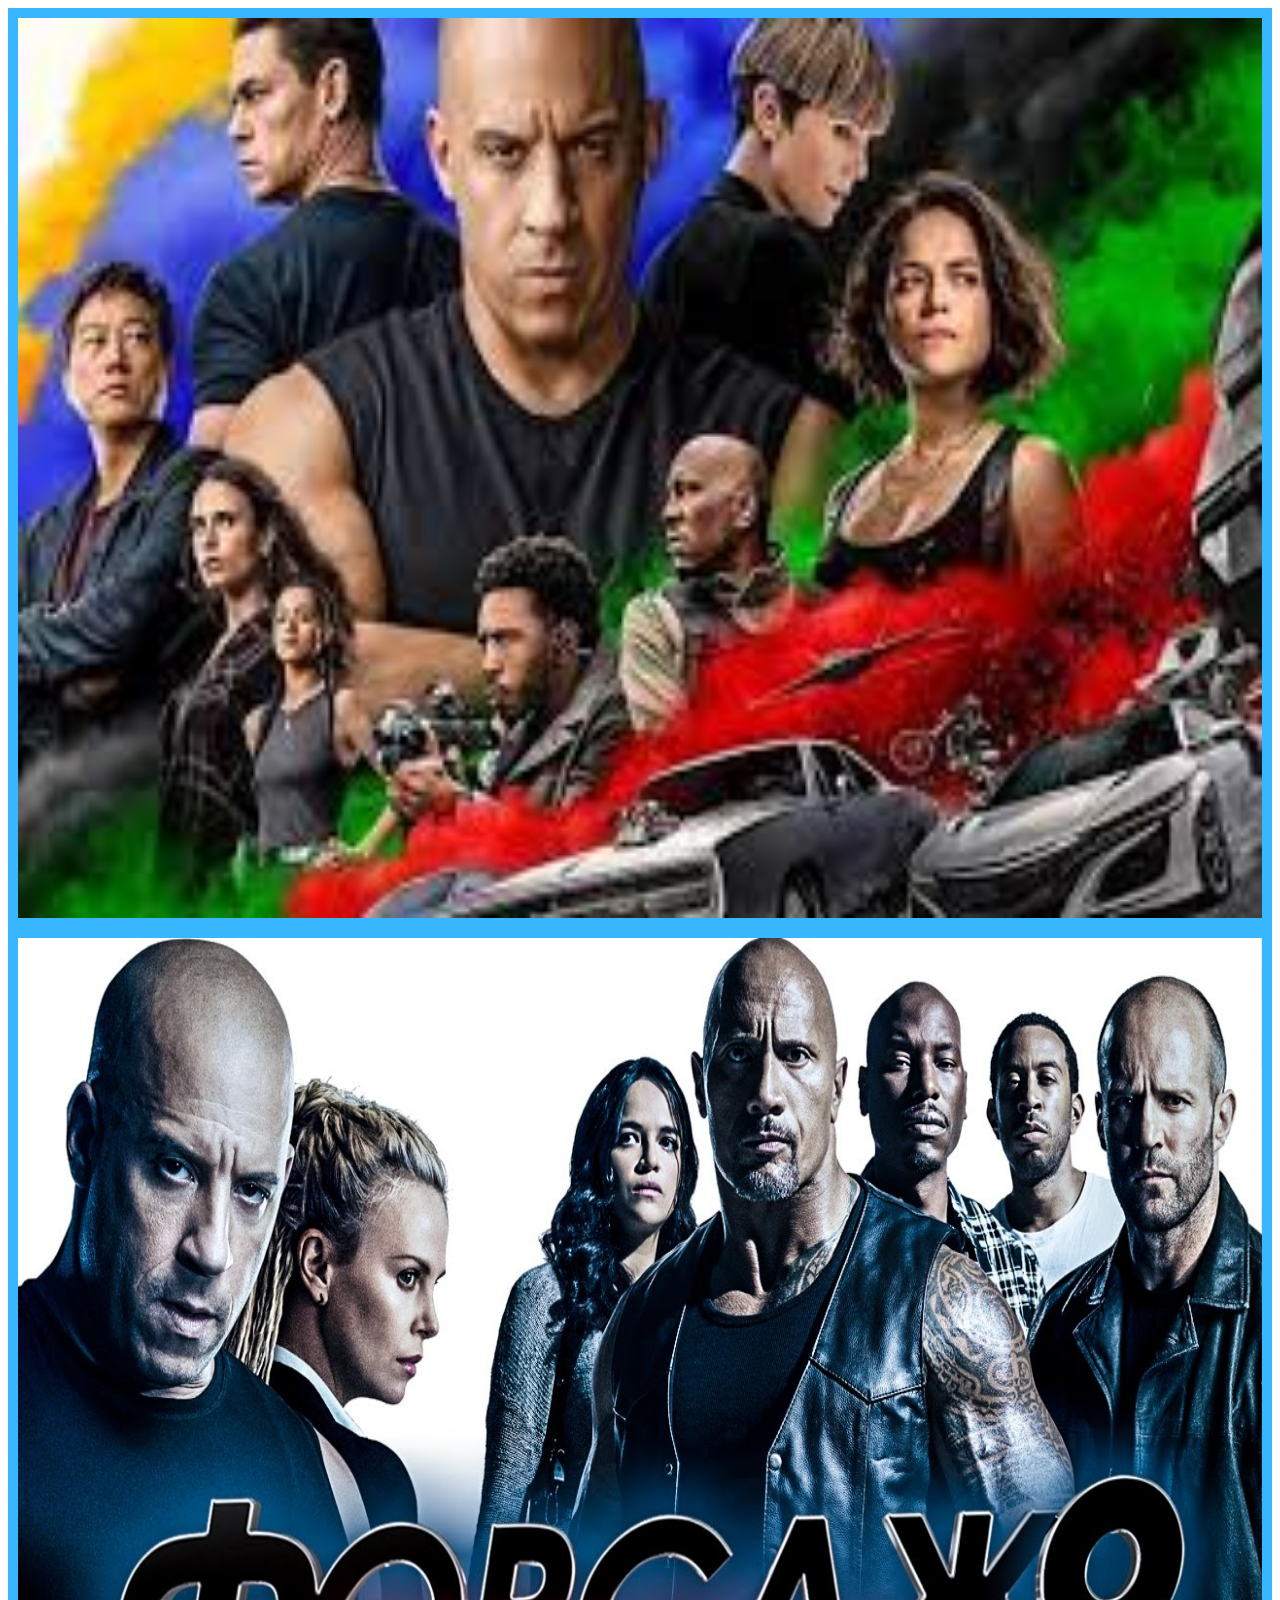
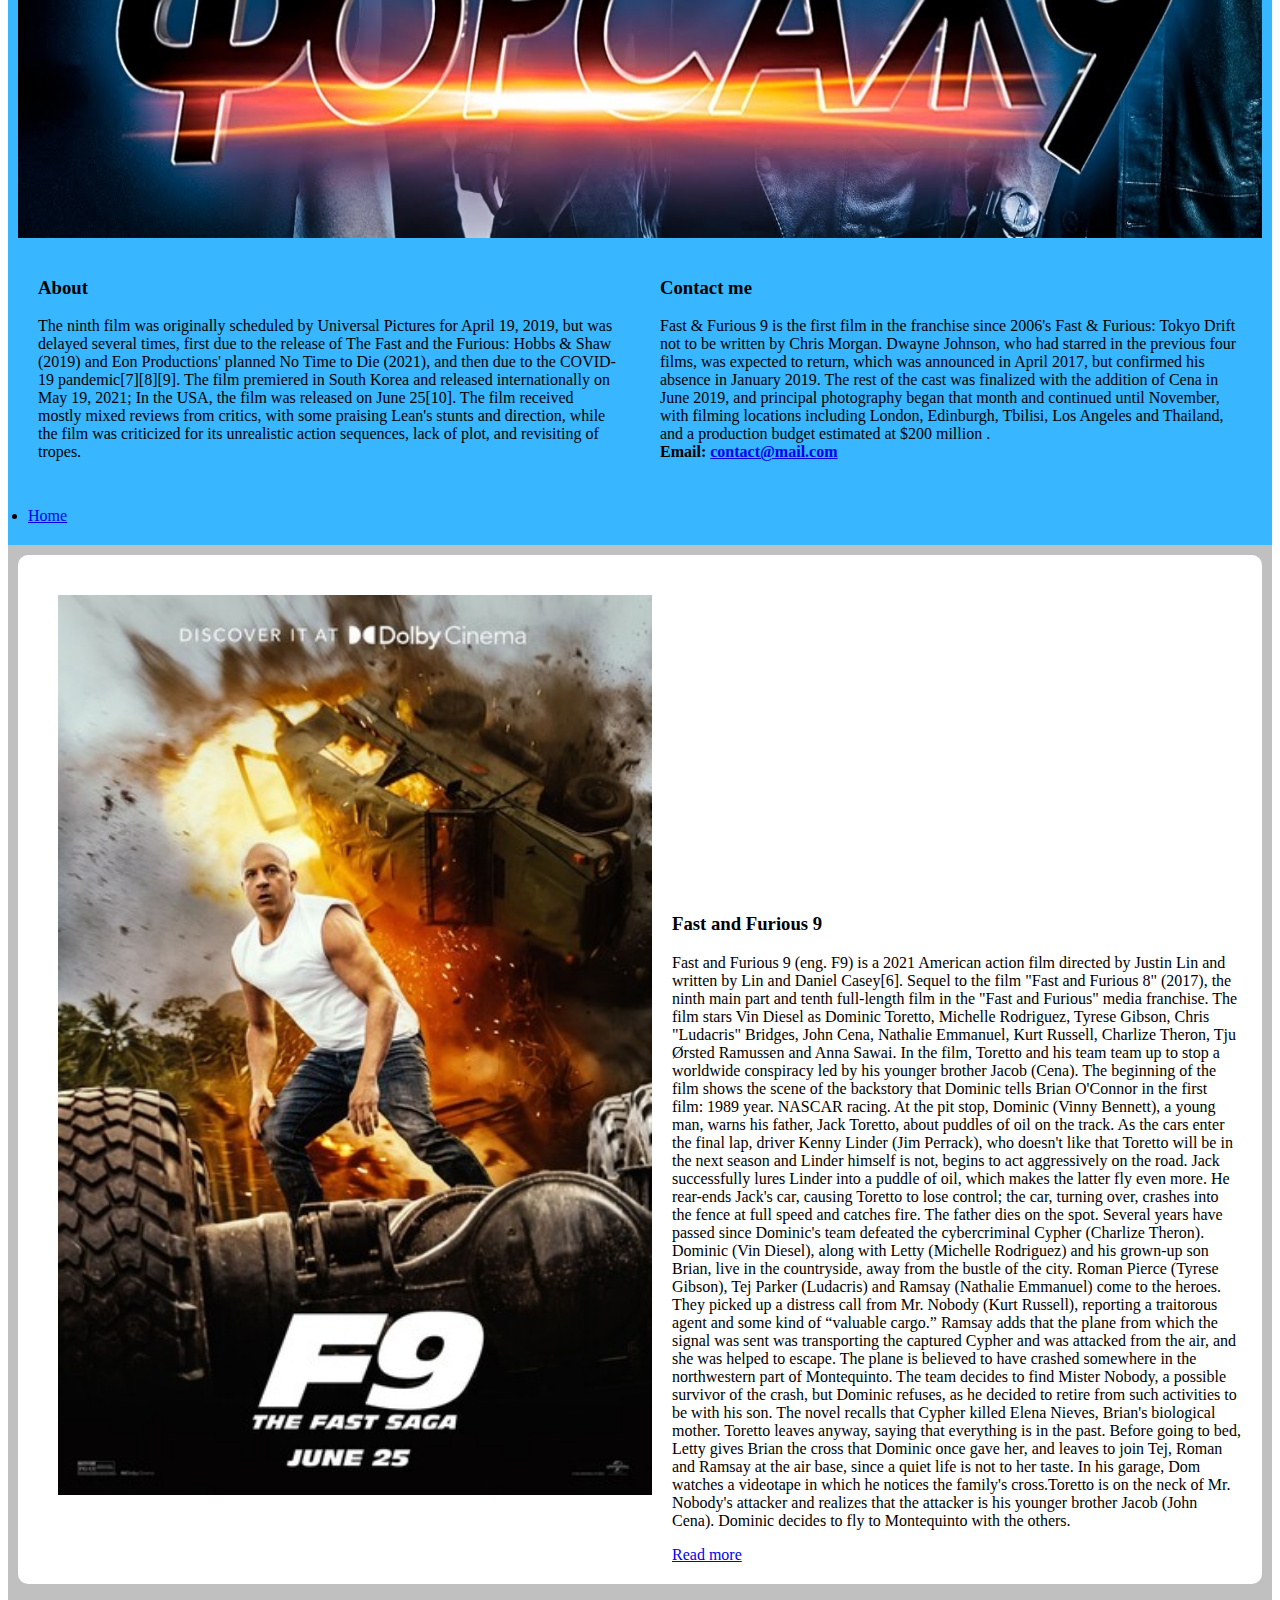
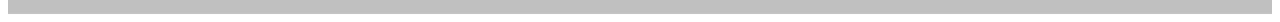
<file: html/index.html>
<!DOCTYPE html>
<html lang="en">

<head>
    <meta charset="UTF-8" />
    <meta name="viewport" content="width=device-width, initial-scale=1.0" />
    <title>Fast and Furious 9</title>
    <link rel="stylesheet" type="text/css" href="./style.css" />
    <link rel="icon" href="./img/завантаження.jpeg">
</head>

<body>
    <header>
        <img src="./img/завантаження (2).jpeg" width="500" draggable="false" alt="Форсаж 9" />
    </header>

    <footer>
        <div>
            <div>
                <div>
                    <img src="./img/maxresdefault-5.jpg" width="500" draggable="false" alt="Форсаж" />
                </div>
                <div class="footer-columns">
                    <div class="footer-column">
                        <h3>About</h3>
                        <p>
                            The ninth film was originally scheduled by
                            Universal Pictures for April 19, 2019, but was
                            delayed several times, first due to the release
                            of The Fast and the Furious: Hobbs & Shaw (2019)
                            and Eon Productions' planned No Time to Die
                            (2021), and then due to the COVID-19
                            pandemic[7][8][9]. The film premiered in South
                            Korea and released internationally on May 19,
                            2021; In the USA, the film was released on June
                            25[10]. The film received mostly mixed reviews
                            from critics, with some praising Lean's stunts
                            and direction, while the film was criticized for
                            its unrealistic action sequences, lack of plot,
                            and revisiting of tropes.
                        </p>
                    </div>
                    <div class="footer-column">
                        <h3>Contact me</h3>
                        <p>
                            Fast & Furious 9 is the first film in the
                            franchise since 2006's Fast & Furious: Tokyo
                            Drift not to be written by Chris Morgan. Dwayne
                            Johnson, who had starred in the previous four
                            films, was expected to return, which was
                            announced in April 2017, but confirmed his
                            absence in January 2019. The rest of the cast
                            was finalized with the addition of Cena in June
                            2019, and principal photography began that month
                            and continued until November, with filming
                            locations including London, Edinburgh, Tbilisi,
                            Los Angeles and Thailand, and a production
                            budget estimated at $200 million .
                            <br /><strong>Email:
                                <a href="#">contact@mail.com</a></strong>
                        </p>
                    </div>
                </div>
            </div>
            <header class="next">

                <li><a class="audio" href="about.html">Home</a></li>
            </header>
        </div>
    </footer>

    <main>
        <div class="post">
            <img height="250" src="./img/furious9_24t.jpg" alt="Card image cap" />
            <div>
                <iframe width="560" height="315" src="https://www.youtube.com/embed/46sqefvYj-0?si=pwA-8w1r5GG--Mhc"
                    title="YouTube video player" frameborder="0"
                    allow="accelerometer; autoplay; clipboard-write; encrypted-media; gyroscope; picture-in-picture; web-share"
                    allowfullscreen></iframe>
                <h3>Fast and Furious 9</h3>
                <p>
                    Fast and Furious 9 (eng. F9) is a 2021 American action
                    film directed by Justin Lin and written by Lin and
                    Daniel Casey[6]. Sequel to the film "Fast and Furious 8"
                    (2017), the ninth main part and tenth full-length film
                    in the "Fast and Furious" media franchise. The film
                    stars Vin Diesel as Dominic Toretto, Michelle Rodriguez,
                    Tyrese Gibson, Chris "Ludacris" Bridges, John Cena,
                    Nathalie Emmanuel, Kurt Russell, Charlize Theron, Tju
                    Ørsted Ramussen and Anna Sawai. In the film, Toretto and
                    his team team up to stop a worldwide conspiracy led by
                    his younger brother Jacob (Cena). The beginning of the film shows the scene of the backstory that
                    Dominic tells Brian O'Connor in the first film:

                    1989 year. NASCAR racing. At the pit stop, Dominic (Vinny Bennett), a young man, warns his father,
                    Jack Toretto, about puddles of oil on the track. As the cars enter the final lap, driver Kenny
                    Linder (Jim Perrack), who doesn't like that Toretto will be in the next season and Linder himself is
                    not, begins to act aggressively on the road. Jack successfully lures Linder into a puddle of oil,
                    which makes the latter fly even more. He rear-ends Jack's car, causing Toretto to lose control; the
                    car, turning over, crashes into the fence at full speed and catches fire. The father dies on the
                    spot.
                    Several years have passed since Dominic's team defeated the cybercriminal Cypher (Charlize Theron).
                    Dominic (Vin Diesel), along with Letty (Michelle Rodriguez) and his grown-up son Brian, live in the
                    countryside, away from the bustle of the city. Roman Pierce (Tyrese Gibson), Tej Parker (Ludacris)
                    and Ramsay (Nathalie Emmanuel) come to the heroes. They picked up a distress call from Mr. Nobody
                    (Kurt Russell), reporting a traitorous agent and some kind of “valuable cargo.” Ramsay adds that the
                    plane from which the signal was sent was transporting the captured Cypher and was attacked from the
                    air, and she was helped to escape.
                    The plane is believed to have crashed somewhere in the northwestern part of Montequinto. The team
                    decides to find Mister Nobody, a possible survivor of the crash, but Dominic refuses, as he decided
                    to retire from such activities to be with his son. The novel recalls that Cypher killed Elena
                    Nieves, Brian's biological mother. Toretto leaves anyway, saying that everything is in the past.
                    Before going to bed, Letty gives Brian the cross that Dominic once gave her, and leaves to join Tej,
                    Roman and Ramsay at the air base, since a quiet life is not to her taste. In his garage, Dom watches
                    a videotape in which he notices the family's cross.Toretto is on the neck of Mr. Nobody's attacker
                    and realizes that the attacker is his younger brother Jacob (John Cena). Dominic decides to fly to
                    Montequinto with the others.
                </p>
                <a href="https://ru.wikipedia.org/wiki/Форсаж_9">Read more</a>
            </div>
        </div>
    </main>
</body>

</html>
</file>
<file: html/style.css>
.footer-columns {
    display: flex;
   }
   .footer-column {
    flex: 50%;
    margin: 20px;
   }
   header,
   footer {
    background-color: #38b6ff;
    padding: 10px;
   }
   main {
    padding: 10px;
    background-color: silver;
   }
   .post {
    background-color: white;
    padding: 20px;
    border-radius: 10px;
    margin-bottom: 20px;
    display: flex;
   }
   .post img {
    margin: 20px;
   }
 .about {
    margin: 0%;
 }
 img {
    width: 100%;
    height: 100vh;
    display:flex;
 }
.audio {
   text-align: center;
}
</file>
